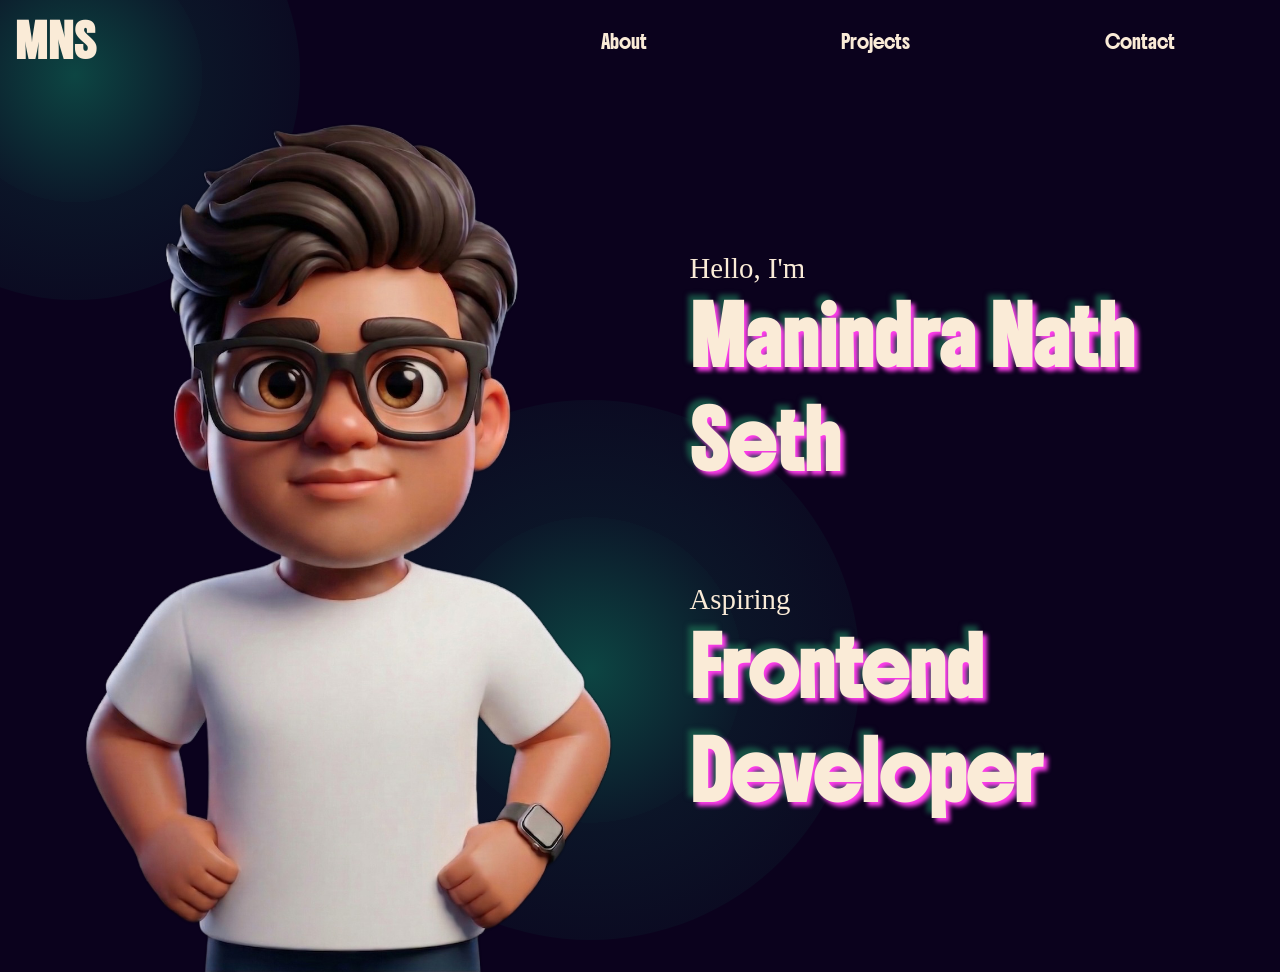
<file: Portfolio/index.html>
<!DOCTYPE html>
<html lang="en">

<head>
    <meta charset="UTF-8">
    <meta name="viewport" content="width=device-width, initial-scale=1.0">
    <title>Portfolio</title>
</head>
<link rel="stylesheet" href="style.css">
<style>
    @import url('https://fonts.googleapis.com/css2?family=Boldonse&family=Saira+Stencil:ital,wght@0,100..900;1,100..900&display=swap');
</style>


<body>
    <main>
        <header class="header">
            <div class="logo">
                <h1 id="Namelogo"> MNS </h1>
            </div>
            <div class="links">
                <a href="about.html" class="decor">About</a>
                <a href="projects.html" class="decor">Projects</a>
                <a href="contact.html" class="decor">Contact</a>
            </div>
        </header>
        <div class="body">
            <div class="div1 divp"></div>
            <div class="div2 divp"></div>
            <div class="profileimg"></div>
            <div class="bodytext">
                <div class="name fade-slide">
                    <p id="hello1">Hello, I'm</p>
                    <h2 id="fullname">Manindra Nath Seth</h2>
                </div>
                <div class="profession name fade-slide-prof">
                    <p id="hello1">Aspiring</p>
                    <h2 id="fullname">Frontend<br>Developer</h2>
                </div>
            </div>
        </div>
    </main>
    <script src="script.js"></script>
</body>

</html>
</file>
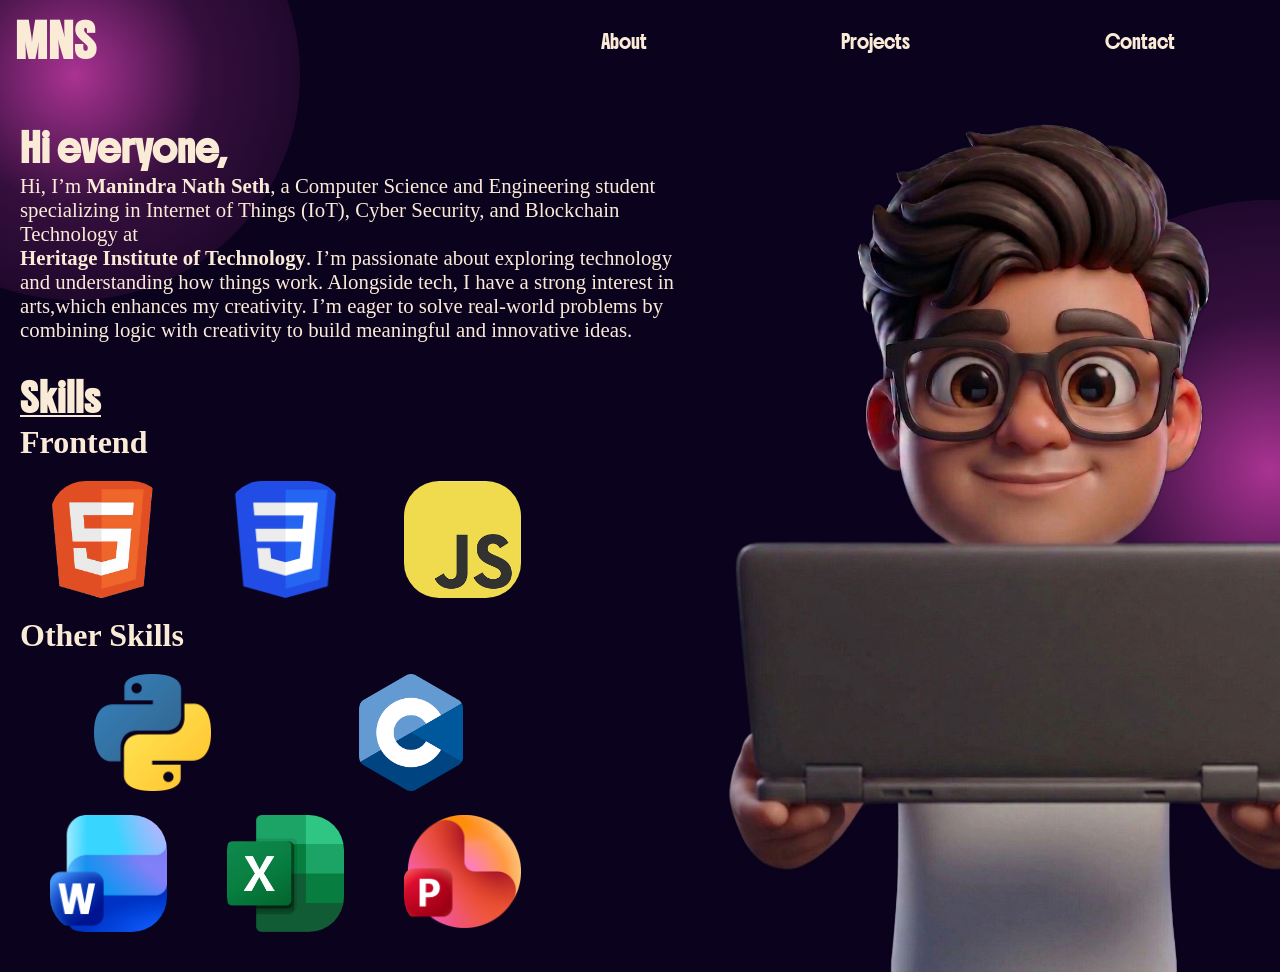
<file: Portfolio/about.html>
<!DOCTYPE html>
<html lang="en">

<head>
    <meta charset="UTF-8">
    <meta name="viewport" content="width=device-width, initial-scale=1.0">
    <title>Portfolio about</title>
    <link rel="stylesheet" href="style.css">
</head>

<style>
    @import url('https://fonts.googleapis.com/css2?family=Boldonse&family=Saira+Stencil:ital,wght@0,100..900;1,100..900&display=swap');
</style>

<body>
    <header class="header">
        <div class="logo">
            <h1 id="Namelogo"> MNS </h1>
        </div>
        <div class="links">
            <a href="about.html" class="decor">About</a>
            <a href="projects.html" class="decor">Projects</a>
            <a href="contact.html" class="decor">Contact</a>
        </div>
    </header>
    <main class="abtmain">
        <div class="div1 divabt"></div>
        <div class="div3 divabt"></div>
        <div class="aboutbody">
            <div class="whoiam">
                <h1 id="h1decor" class="fade-slide-left1">Hi everyone,</h1>
                <p id="bio" class="fade-slide-left2">Hi, I’m <b>Manindra Nath Seth</b>, a Computer Science and
                    Engineering student<br>specializing in Internet of Things (IoT), Cyber Security, and Blockchain
                    Technology at<br><b>Heritage Institute of Technology</b>. I’m passionate about exploring technology
                    <br>and understanding how things work. Alongside tech, I have a strong interest in<br>arts,which
                    enhances my creativity. I’m eager to solve real-world problems by<br>combining logic with creativity
                    to build meaningful and innovative ideas.</p>
            </div>
            <div class="skills">
                <h1 id="h1decor"><u>Skills</u></h1>
                <div class="frontend des">
                    <h1>Frontend</h1>
                    <div class="frontendrow1">
                        <div class="html skilldes"></div>
                        <div class="css skilldes"></div>
                        <div class="javascript skilldes"></div>
                    </div>
                </div>
                <div class="backend des">
                    <h1>Backend</h1>
                    <div class="frontendrow1">
                        <div class="html skilldes"></div>
                        <div class="css skilldes"></div>
                        <div class="javascript skilldes"></div>
                    </div>
                </div>
                <div class="others des">
                    <h1>Other Skills</h1>
                    <div class="frontendrow1">
                        <div class="python skilldes"></div>
                        <div class="C skilldes"></div>
                        <!-- <div class="Java skilldes"></div> -->
                        <!-- <div class="cplus skilldes"></div> -->
                    </div>
                    <div class="frontendrow1">
                        <div class="msword skilldes"></div>
                        <div class="msexcel skilldes"></div>
                        <div class="mspp skilldes"></div>
                        <!-- <div class="abc skilldes"></div> -->
                    </div>
                </div>
            </div>
        </div>
        <div class="about-img"></div>
    </main>
    <script src="script.js"></script>
</body>

</html>
</file>
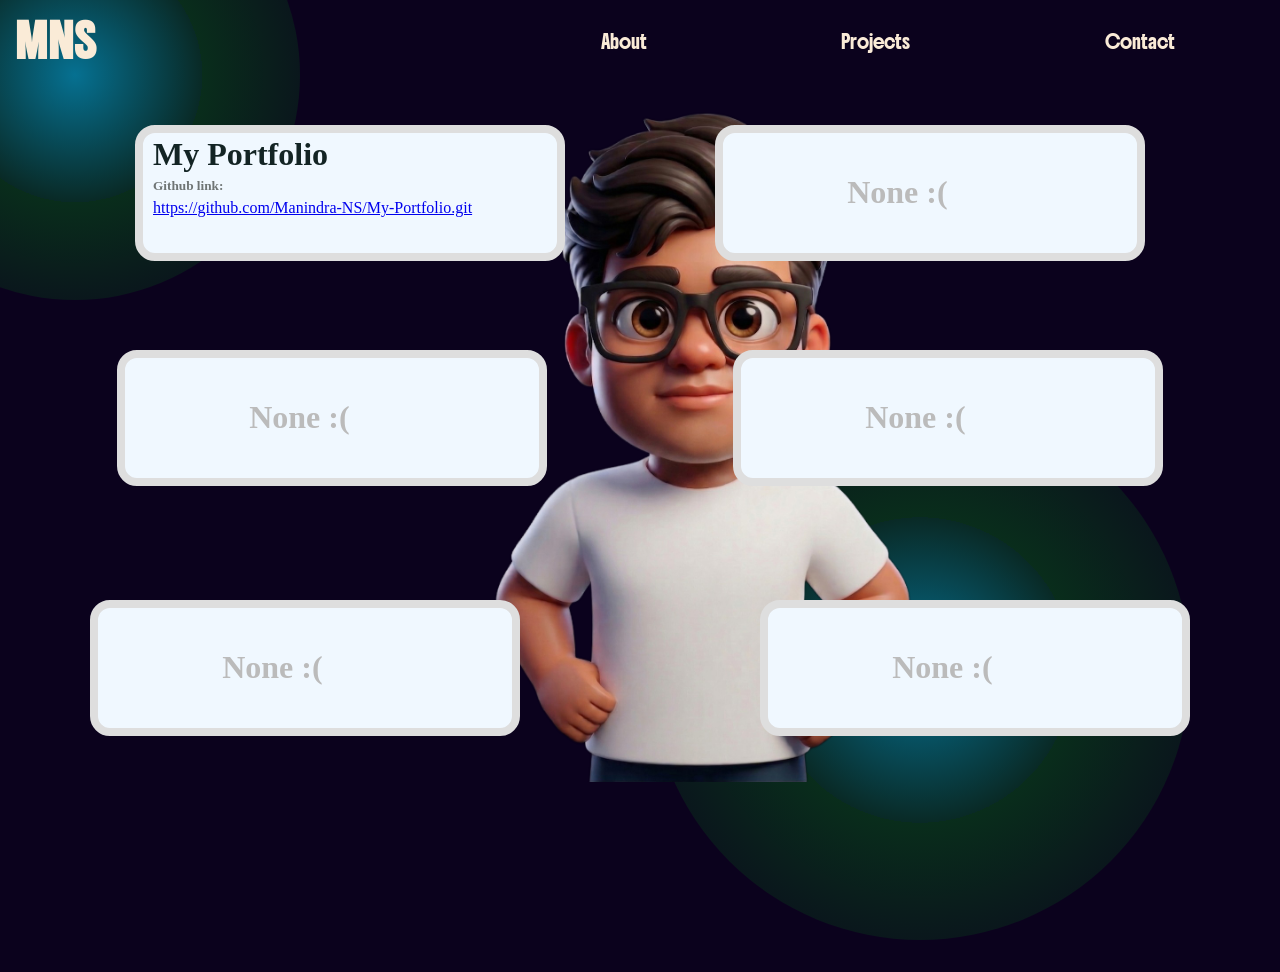
<file: Portfolio/projects.html>
<!DOCTYPE html>
<html lang="en">

<head>
    <meta charset="UTF-8">
    <meta name="viewport" content="width=device-width, initial-scale=1.0">
    <title>Projects</title>
    <link rel="stylesheet" href="style.css">
    <link rel="stylesheet" href="style2.css">
</head>
<style>
    @import url('https://fonts.googleapis.com/css2?family=Boldonse&family=Saira+Stencil:ital,wght@0,100..900;1,100..900&display=swap');
</style>

<body>
    <header class="header">
        <div class="logo">
            <h1 id="Namelogo"> MNS </h1>
        </div>
        <div class="links">
            <a href="about.html" class="decor">About</a>
            <a href="projects.html" class="decor">Projects</a>
            <a href="contact.html" class="decor">Contact</a>
        </div>
    </header>
    <main class="project-main">
        <div class="div1 divpro"></div>
        <div class="div4 divpro"></div>
        <div class="project-box">
            <div class="project1 pro">
                <h3 id="hello2">My Portfolio</h3>
                <div class="gitlink">
                    <h5 id="hello3">Github link:</h5>
                    <a href="https://github.com/Manindra-NS/My-Portfolio.git" class="link">https://github.com/Manindra-NS/My-Portfolio.git</a>
                </div>
            </div>
            <div class="project2 pro">
                <h3 id="none">None :(</h3>
                <!-- <h3 id="hello2"></h3> -->
                <!-- <div class="gitlink">
                    <h5 id="hello3">Github link:</h5>
                    <a href="#" class="link">portfolio link</a>
                </div> -->
            </div>
            <div class="project3 pro">
                <h3 id="none">None :(</h3>
                <!-- <h3 id="hello2"></h3> -->
                <!-- <div class="gitlink">
                    <h5 id="hello3">Github link:</h5>
                    <a href="#" class="link">portfolio link</a>
                </div> -->
            </div>
            <div class="project4 pro">
                <h3 id="none">None :(</h3>
                <!-- <h3 id="hello2"></h3> -->
                <!-- <div class="gitlink">
                    <h5 id="hello3">Github link:</h5>
                    <a href="#" class="link">portfolio link</a>
                </div> -->
            </div>
            <div class="project5 pro">
                <h3 id="none">None :(</h3>
                <!-- <h3 id="hello2"></h3> -->
                <!-- <div class="gitlink">
                    <h5 id="hello3">Github link:</h5>
                    <a href="#" class="link">portfolio link</a>
                </div> -->
            </div>
            <div class="project6 pro">
                <h3 id="none">None :(</h3>
                <!-- <h3 id="hello2"></h3> -->
                <!-- <div class="gitlink">
                    <h5 id="hello3">Github link:</h5>
                    <a href="#" class="link">portfolio link</a>
                </div> -->
            </div>
        </div>
        <div class="imgbox">
            <div class="project-img"></div>
        </div>
    </main>
    <script src="script.js"></script>
</body>

</html>
</file>
<file: Portfolio/style.css>
*{
    margin: 0px;
    padding: 0px;
}
body{
    background-color: rgb(11, 2, 29);
    color:antiquewhite;
}
.divp{
    background: radial-gradient(
    circle,
    rgba(14, 114, 92, 0.6) 0%,   /* center (darker) */
    rgba(14, 114, 92, 0.2) 40%,
    rgba(14, 114, 92, 0.17) 40%,
    rgba(14, 114, 92, 0) 100%   /* fully transparent edges */
  );
    border: none;
    border-radius: 50%;
}
.divabt{
    background: radial-gradient(
    circle,
    rgba(255, 77, 210,0.65) 0%,   /* center (darker) */
    rgba(255, 77, 211, 0.185) 40%,
    rgba(255, 77, 211, 0.178) 40%,
    rgba(255, 77, 210, 0) 100%   /* fully transparent edges */
  );
    border: none;
    border-radius: 50%;
}
.div1{
    position: absolute;
    top:-150px;
    left: -150px;
    width:50vmin;
    height:50vmin;
    z-index: -1;
}
.div2{
    position: absolute;
    top:400px;
    left: 320px;
    width:60vmin;
    height:60vmin;
    z-index: -1;
}
.div3{
     position: absolute;
    top:200px;
    left: 1000px;
    width:60vmin;
    height:60vmin;
    z-index: -1;
}
#Namelogo{
    font-family:  "Boldonse", system-ui;;
    font-size: 2rem;
    margin: 10px 0px 0px 15px;
}
.header{
    display: flex;
}
.logo{
    width:40%;
}
.links{
    position: absolute;
    right: 8px;
    top:30px;
    display: flex;
    width:60%;
    justify-content: space-around;
    font-family: "Boldonse", system-ui;
    font-size: 0.8rem;
}
.links a{
    text-decoration: none;
    color:antiquewhite;
}
.body{
    display:flex;
}
.profileimg{
    width:50%;
    height:100vmin;
    background-image: url(Profile.png);
    background-size: cover;
    position: relative;
    padding-left: 5vmin;
}
.profileimg:hover{
  background-image: url("Profilehover.png");
}
.bodytext{
    padding-left:25px;
}
.name{
    font-family: "Boldonse", system-ui;
    font-size: 2.25rem;
    position: relative;
    top:20vmin;
    text-shadow: 
        4px 4px 4px rgb(255, 61, 236),
        -5px -5px 5px rgba(26, 101, 78, 0.762);   
    align-self: center;
}
#hello{
    font-family: 'Times New Roman', Times, serif;
    font-size: 1.3rem;
    text-shadow: none;
}
#hello1{
    font-family: 'Times New Roman', Times, serif;
    font-size: 1.8rem;
    text-shadow: none;  
}
.profession{
    position: relative;
    top: 30vmin;
}
@keyframes fadeSlideDown {
  to {
    opacity: 1;
    transform: translateX(0); /* move to normal position */
  }
}
.fade-slide {
  opacity: 0;
  transform: translateY(-50px); /* start above */
  animation: fadeSlideDown 0.8s ease-out forwards;
}
.fade-slide-prof{
  opacity: 0;
  transform: translateY(-50px); /* start above */
  animation: fadeSlideDown 0.8s ease-out forwards;
    animation-delay: 0.5s; /* delay for profession */
}
.fade-slide-left1 {
  opacity: 0;
  transform: translateX(-60px); /* start above */
  animation: fadeSlideDown 0.8s ease-out forwards;
}
.fade-slide-left2 {
  opacity: 0;
  transform: translateX(-60px); /* start above */
  animation: fadeSlideDown 0.8s ease-out forwards;
  animation-delay: 0.8s;
}
@media (max-width: 1100px) {
    .profileimg {
        width:80% ;
        position:relative;
        top:580px;
    }
    .body {
        flex-direction: column; 
        align-items: center;
    }
    .bodytext {
        padding: 20px; 
        position: absolute;
        top:0px;
        z-index: -1;
    
    }
    .div1{
        position: absolute;
        top:-50px;
        left:-70px;
    }
    
    .div2{
        position: absolute;
        left:140px;
        top:700px;
    }
    header{
        z-index: 1;
    }
}
body {
  transition: all 0.6s cubic-bezier(0.22, 1, 0.36, 1);
}

.slide-up {
  transform: translateY(-100%);
  opacity: 0;
}

.slide-down {
  transform: translateY(100%);
  opacity: 0;
}
.abtmain{
    display:flex;
}

.about-img{
    width:50%;
    height:100vmin;
    background-image:url(about.png);
    background-size:cover;
    background-repeat: no-repeat;
    margin-left:1vmin;
}
.about-img:hover{
  background-image: url(abouthover.png);  
}
#bio{
    font-family: 'Times New Roman', Times, serif;
    font-size: 1.3rem;
    text-shadow: none; 
}
#h1decor{
    font-family: "Boldonse", system-ui ;
    font-size: 1.7rem;
} 
.aboutbody{
    z-index: 1;
    padding-left: 20px;
    padding-top: 50px;
}
.skills{
    padding-top: 30px;
}
.frontendrow1{
    height:14vmin;
    width:80%;
    display: flex;
    justify-content: space-around;
    align-items: center;
    margin: 15px 0px 15px 0px;
}
.skilldes{
    height:13vmin;
    width:13vmin; 
    border-radius: 30%;
}
.skilldes:hover{
    transform:scale(1.1,1.1);
}
.html{
    background-image: url(html5.png);
    background-size:contain;
    background-repeat: no-repeat;
}
.css{
    background-image: url(CSS.png);
    background-size: cover;
}
.javascript{
    background-image: url(javascript.png);
    background-size: cover;
}
.backend{
    display: none;
}
.python{
    background-image: url(Python.png);
    background-size: cover;
}
.C{
    background-image: url(C_Logo.png);
    background-size:contain;
    background-repeat: no-repeat;
}
.Java{
    background-image: url(java.webp);
    background-size: cover;
}
.cplus{
    background-image: url(c++.png);
    background-size:contain;
    background-repeat: no-repeat;
}
.msword{
    background-image: url(msword.png);
    background-size: cover;
}
.msexcel{
    background-image: url(msexcel.png);
    background-size: cover;
}
.mspp{
    background-image: url(mspp.png);
    background-size:contain;
    background-repeat: no-repeat;
}
@media (max-width: 1100px) {
    .about-img {
        width:100% ;
    }
    .abtmain {
        flex-direction: column; 
        align-items: center;
    }
    .skills {
        padding: 20px; 
    }
    .div3{
        position: absolute;
        left:-160px;
        top:600px;
    }
}
.logo a{
    text-decoration: none;
    color: inherit;
}
</file>
<file: Portfolio/style2.css>
.project-main {
    display: flex;
    flex-wrap: wrap;
    justify-content: center;

}

                                                /* project file */

.imgbox {
    display: flex;
    justify-content: center;
    /* margin-left:vmin; */
    width: 50%;
    align-self: center;
}

.project-img {
    width: 99%;
    height: 100vmin;
    background-image: url(Profile.png);
    background-size: contain;
    background-repeat: no-repeat;
    align-self: center;
    margin-left: 12vmin;

}

.project-img:hover {
    background-image: url("project.png");
}

.projectbox {
    display: flex;
    flex-wrap: wrap;
}

.pro {
    height: 120px;
    width: 46vmin;
    background-color: aliceblue;
    /* z-index: 1; */
    position: absolute;
    border-radius: 20px;
    border: 8px solid rgb(222, 222, 222);
}

.project1 {
    top: 125px;
    left: 15vmin;
}

.project2 {
    top: 350px;
    left: 13vmin;
}

.project3 {
    top: 600px;
    left: 10vmin;
}

.project4 {
    top: 125px;
    right: 15vmin;
}

.project5 {
    top: 350px;
    right: 13vmin;
}

.project6 {
    top: 600px;
    right: 10vmin;
}
.divpro{
    background: radial-gradient(
    circle,
    rgba(0, 217, 255, 0.515) 0%,   /* center (darker) */
    rgba(0, 217, 77, 0.185) 40%,
    rgba(0, 217, 21, 0.2) 40%,
    rgba(0, 217, 210, 0) 100%   /* fully transparent edges */
  );
    border: none;
    border-radius: 50%;
}
.div4{
    position: absolute;
    top:400px;
    left: 650px;
    width:60vmin;
    height:60vmin;
    z-index: -1;
}

@media (max-width: 1100px) {
    .imgbox {
        position: absolute;
        top: 1050px;
        width: 80%;
    }

    .project-img {
        background-size: cover;
        margin: 0px;
    }

    .pro {
        width: 65vmin;
    }

    .project1 {
        top: 125px;
        left: 10vmin;
    }

    .project4 {
        top: 277px;
        right: 10vmin;
    }

    .project2 {
        top: 430px;
        left: 10vmin;
    }

    .project5 {
        top: 585px;
        right: 10vmin;
    }

    .project3 {
        top: 740px;
        left: 10vmin;
    }

    .project6 {
        top: 900px;
        right: 10vmin;
    }
    .div4{
        position: absolute;
        left:160px;
        top:600px;
    }
}
#hello2{
    font-family: 'Times New Roman', Times, serif;
    font-size:2rem;
    margin-left: 10px;
    margin-top: 3px;
    text-shadow: none;
    color:rgb(19, 36, 36)
}
#hello3{
    font-family: 'Times New Roman', Times, serif;
    /* font-size:2rem; */
    margin-left: 10px;
    margin-top: 5px;
    text-shadow: none;
    color:rgb(111, 117, 117)
}
.link{
    position: relative;
    top:5px;
    left:10px;
}
#none{
    font-family: 'Times New Roman', Times, serif;
    font-size:2rem;
    margin-left:30%;
    margin-top: 10%;
    text-shadow: none;
    color:rgb(187, 187, 187)
}

.div5{
    position: absolute;
    top:350px;
    left: 900px;
    width:60vmin;
    height:60vmin;
    z-index: -1;
}
.divcon{
    background: radial-gradient(
    circle,
    rgba(255, 0, 132, 0.515) 0%,   /* center (darker) */
    rgba(255, 0, 77, 0.185) 40%,
    rgba(255, 0, 21, 0.2) 40%,
    rgba(255, 0, 210, 0) 100%   /* fully transparent edges */
  );
    border: none;
    border-radius: 50%;
}

                                                /* Contact file */

.contact-main{
    display:flex;
    flex-direction: row;
}
.info{
    width:60%;
    height: 100vmin;
}
.alsovisit{
    width:40%;
    height: 100vmin;
}
.img2-box{
    height:100%;
    background-image: url(contact.png);
    background-size: cover;
}
.img2-box:hover{
    background-image: url(contact-hover.png);
    background-size: cover;
}
.square{
    display: flex;
    flex-direction: row;
}
.bhromor{
    width:65%;
    display:flex;
    flex-direction: column;
    justify-content: center;
    align-items: center;
    z-index:1;
    margin-top: 6vmin;;
}
.tittle{
    height:20%
}
.bhromor a{
    height:80%;
    width: 100%;
}
.bhromorimg{
    height:100%;
    width: 100%;
    background-image: url(bhromor.png);
    background-size: contain;
    background-repeat: no-repeat;
    padding-right: 35px;
}
#context{
    font-family:  "Boldonse", system-ui;;
    font-size: 1.5rem;
    margin: 35px 0px 15px 15px;
}
#gmail{
    margin-left: 5vmin;
    font-size: 2.5rem;
    color: aqua;
}
#add{
    font-family: 'Times New Roman', Times, serif;
    font-size: 2.5rem;
    text-shadow: none; 
    margin-left: 5vmin;
}
.social{
    display:flex;
    justify-content: space-evenly;
    margin-top: 30vmin;
}
.icon{
    height:5vmin;
    width:5vmin;
}
.icon i{
    font-size: 3.5rem;;
}
.icon a{
    color: inherit;
}
@media (max-width: 1100px) {
    .img2-box {
        width:85vmin;
        height:100vmin;
        background-size: contain;
        background-repeat: no-repeat;
        position: relative;
        top:300px;
        left:35px;  
    }
    .img2-box:hover {
        width:85vmin;
        height:100vmin;
        background-size: contain;
        background-repeat: no-repeat;
        position: relative;
        top:300px;
        left:35px;
    }
    .square{
        flex-direction: column;
    }
    .contact-main {
        flex-direction: column; 
        height:100vmin;;
    }
    #gmail{
        font-size: 1.5rem;
    }
    .social{
        width:100vmin;
        /* position: relative;
        top:100px; */
        margin:0px;
        display: flex;
        justify-content: space-around;
    }
    .icon i{
        font-size: 2rem;
    }
    .bhromor{
        width:100vmin;
        height:200px;
        padding: 0px;
    }
    .bhromorimg{
        padding: 0px;
    }
    .div5{
        position:absolute;
        left:50px;
        top:850px;
    }
    .alsovisit{
        z-index: -1;
    }
}
</file>
